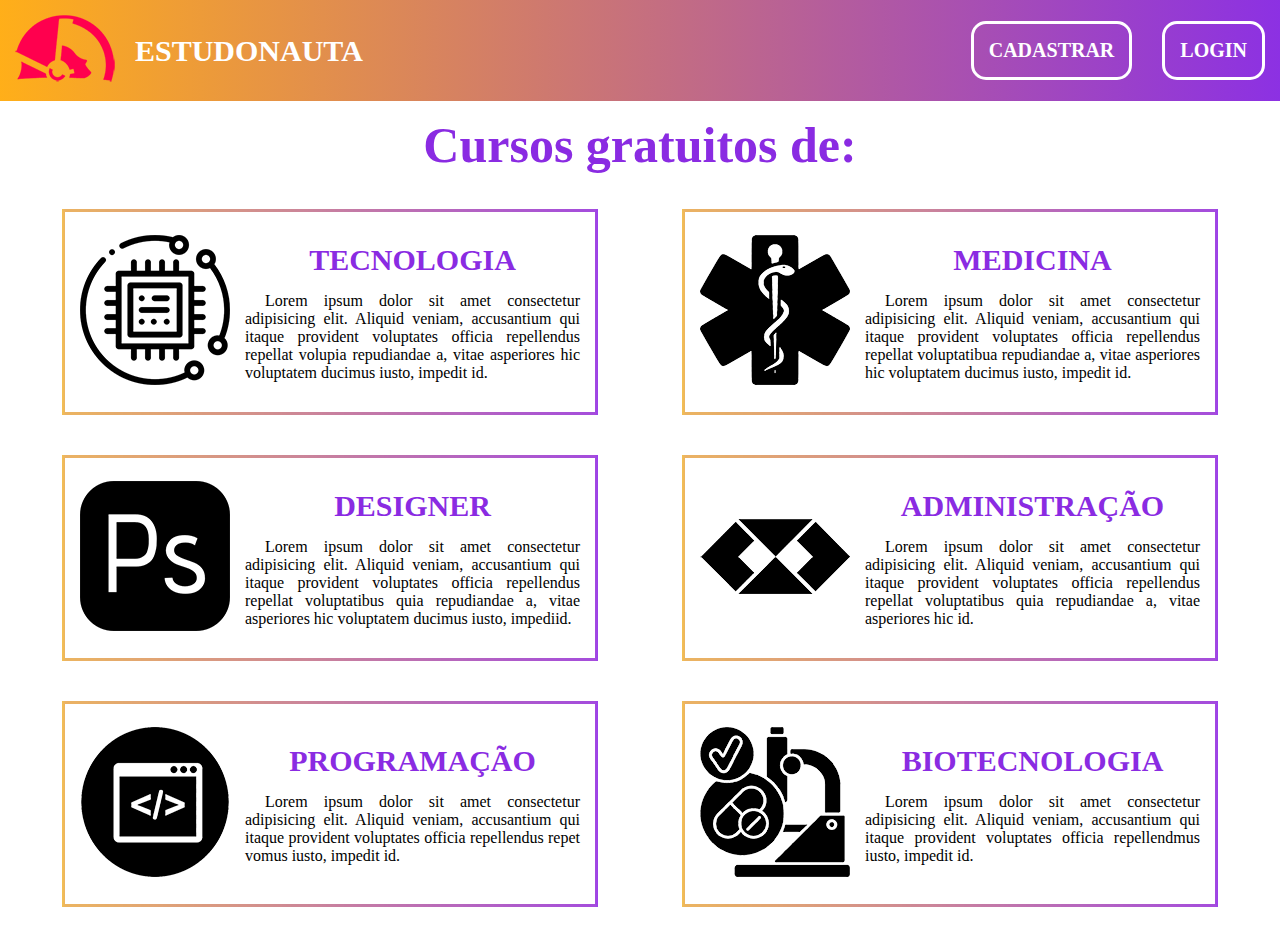
<file: index.html>
<!DOCTYPE html>
<html lang="pt-br">
<head>
    <meta charset="UTF-8">
    <meta http-equiv="X-UA-Compatible" content="IE=edge">
    <meta name="viewport" content="width=device-width, initial-scale=1.0">
    <link rel="stylesheet" href="estilo/style.css">
    <title>Estudonauta</title>
</head>
<body>
    <header>
        <!--Configurando o cabeçalho-->
        <a href="index.html">
            <div class="caixa-um-foto-nome">
                <div class="dentro-foto">
                    <img src="midia/logo-original.png" alt="">
                </div>
                <div class="dentro-nome">
                    <p>ESTUDONAUTA</p>
                </div>
            </div>
        </a>
        <div class="caixa-dois-menu">
            <a href="cadastro.html">
                <div class="cadastro">
                    <p>CADASTRAR</p>
                </div>
            </a>
            <a href="login.html">
                <div class="login">
                    <P>LOGIN</P>
                </div>
            </a>
        </div>
    </header>
    <!--configurado o cabeçalho-->
    <div class="titulo-pagina">
        <h1>Cursos gratuitos de:</h1>
    </div>
    <!--Configurando o meno com caixas-->
    <div class="meio">
        <div class="quadro">
            <div class="quadro-foto">
                <img src="midia/tecnologia-150.png" alt="">
            </div>
            <div class="quadro-texto">
                <div class="titulo">
                    <h1>TECNOLOGIA</h1>
                </div>
                <div class="texto">
                    <p>Lorem ipsum dolor sit amet consectetur adipisicing elit. Aliquid veniam, accusantium qui itaque provident voluptates officia repellendus repellat volupia repudiandae a, vitae asperiores hic voluptatem ducimus iusto, impedit id.</p>
                </div>
            </div>
        </div>

        <div class="quadro">
            <div class="quadro-foto">
                <img src="midia/medicina-150.png" alt="">
            </div>
            <div class="quadro-texto">
                <div class="titulo">
                    <h1>MEDICINA</h1>
                </div>
                <div class="texto">
                    <p>Lorem ipsum dolor sit amet consectetur adipisicing elit. Aliquid veniam, accusantium qui itaque provident voluptates officia repellendus repellat voluptatibua repudiandae a, vitae asperiores hic voluptatem ducimus iusto, impedit id.</p>
                </div>
            </div>
        </div>
    </div>
    <div class="meio">
        <div class="quadro">
            <div class="quadro-foto">
                <img src="midia/photo.png" alt="">
            </div>
            <div class="quadro-texto">
                <div class="titulo">
                    <h1>DESIGNER</h1>
                </div>
                <div class="texto">
                    <p>Lorem ipsum dolor sit amet consectetur adipisicing elit. Aliquid veniam, accusantium qui itaque provident voluptates officia repellendus repellat voluptatibus quia repudiandae a, vitae asperiores hic voluptatem ducimus iusto, impediid.</p>
                </div>
            </div>
        </div>

        <div class="quadro">
            <div class="quadro-foto">
                <img src="midia/adm.png" alt="">
            </div>
            <div class="quadro-texto">
                <div class="titulo">
                    <h1>ADMINISTRAÇÃO</h1>
                </div>
                <div class="texto">
                    <p>Lorem ipsum dolor sit amet consectetur adipisicing elit. Aliquid veniam, accusantium qui itaque provident voluptates officia repellendus repellat voluptatibus quia repudiandae a, vitae asperiores hic  id.</p>
                </div>
            </div>
        </div>
    </div>
    <div class="meio">
        <div class="quadro">
            <div class="quadro-foto">
                <img src="midia/programa.png" alt="">
            </div>
            <div class="quadro-texto">
                <div class="titulo">
                    <h1>PROGRAMAÇÃO</h1>
                </div>
                <div class="texto">
                    <p>Lorem ipsum dolor sit amet consectetur adipisicing elit. Aliquid veniam, accusantium qui itaque provident voluptates officia repellendus repet vomus iusto, impedit id.</p>
                </div>
            </div>
        </div>

        <div class="quadro">
            <div class="quadro-foto">
                <img src="midia/bio.png" alt="">
            </div>
            <div class="quadro-texto">
                <div class="titulo">
                    <h1>BIOTECNOLOGIA</h1>
                </div>
                <div class="texto">
                    <p>Lorem ipsum dolor sit amet consectetur adipisicing elit. Aliquid veniam, accusantium qui itaque provident voluptates officia repellendmus iusto, impedit id.</p>
                </div>
            </div>
        </div>
    </div>
    <footer>

    </footer>
</body>
</html>
</file>
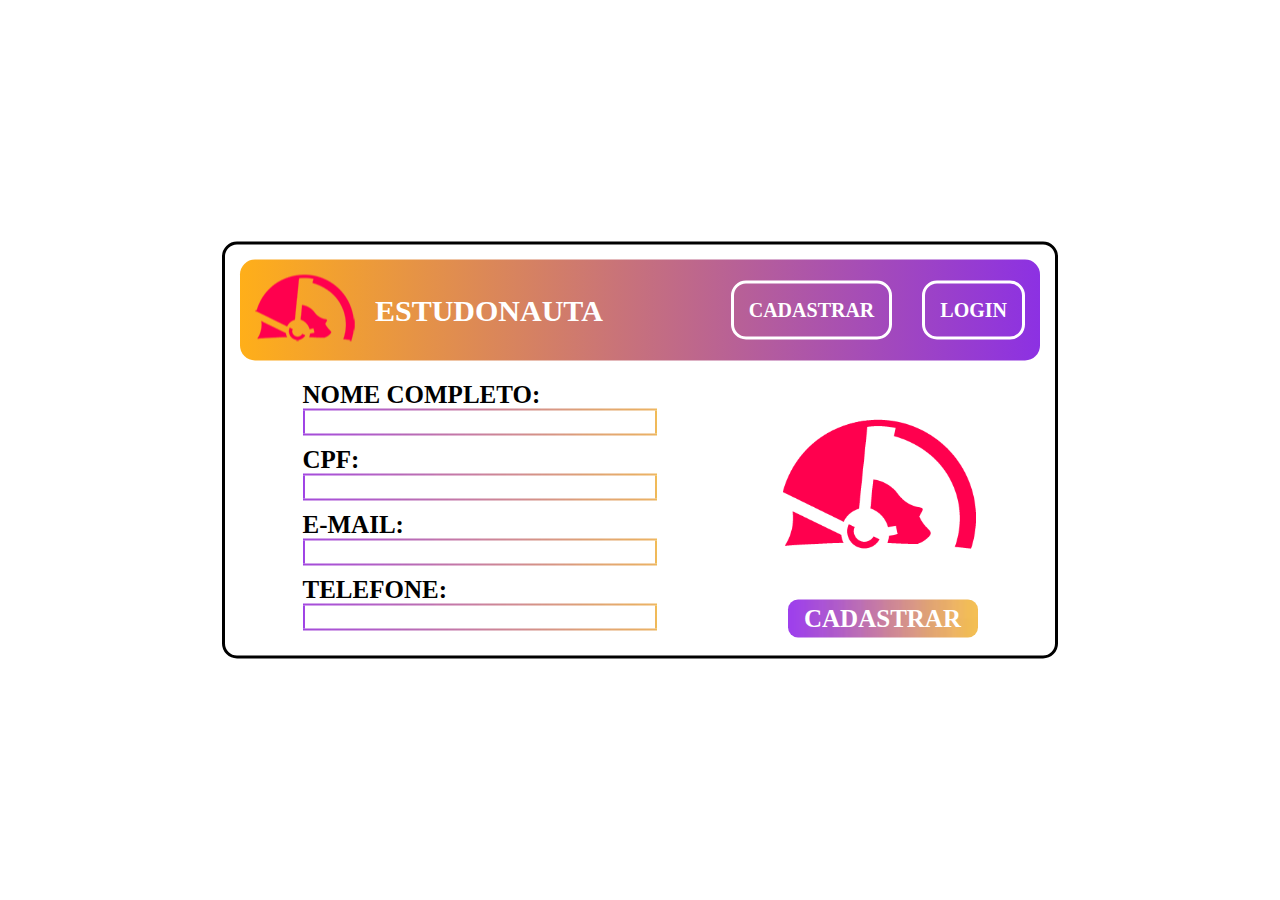
<file: cadastro.html>
<!DOCTYPE html>
<html lang="pt-br">
<head>
    <meta charset="UTF-8">
    <meta http-equiv="X-UA-Compatible" content="IE=edge">
    <meta name="viewport" content="width=device-width, initial-scale=1.0">
    <title>CADASTRAR</title>
    <link rel="stylesheet" href="estilo/style-cadastro.css">
</head>
<body>
    <div class="painel">
        <div class="cabeca">
            <!--Configurando o cabeçalho-->
            <a href="index.html">
                <div class="caixa-um-foto-nome">
                    <div class="dentro-foto">
                        <img src="midia/logo-original.png" alt="">
                    </div>
                    <div class="dentro-nome">
                        <p>ESTUDONAUTA</p>
                    </div>
                </div>
            </a>
            <div class="caixa-dois-menu">
                <a href="cadastro.html">
                    <div class="cadastro">
                        <p>CADASTRAR</p>
                    </div>
                </a>
                <a href="login.html">
                    <div class="login">
                        <P>LOGIN</P>
                    </div>
                </a>
            </div>
        </div>
        <main>
            <div class="pt-dois">
                <form>
                    <p>NOME COMPLETO:</p>
                    <input type="text">
                    <p>CPF:</p>
                    <input type="text">
                    <p>E-MAIL:</p>
                    <input type="text">
                    <p>TELEFONE:</p>
                    <input type="text">
                </form>
            </div>
            <div class="pt-um">
                <div class="foto">
                    <img class="foto-logo-grande" src="midia/logo300px.png" alt="">
                </div>
                <div class="logar">
                    <p>CADASTRAR</p>
                </div>
            </div>
        </main>
    </div>
</body>
</html>
</file>
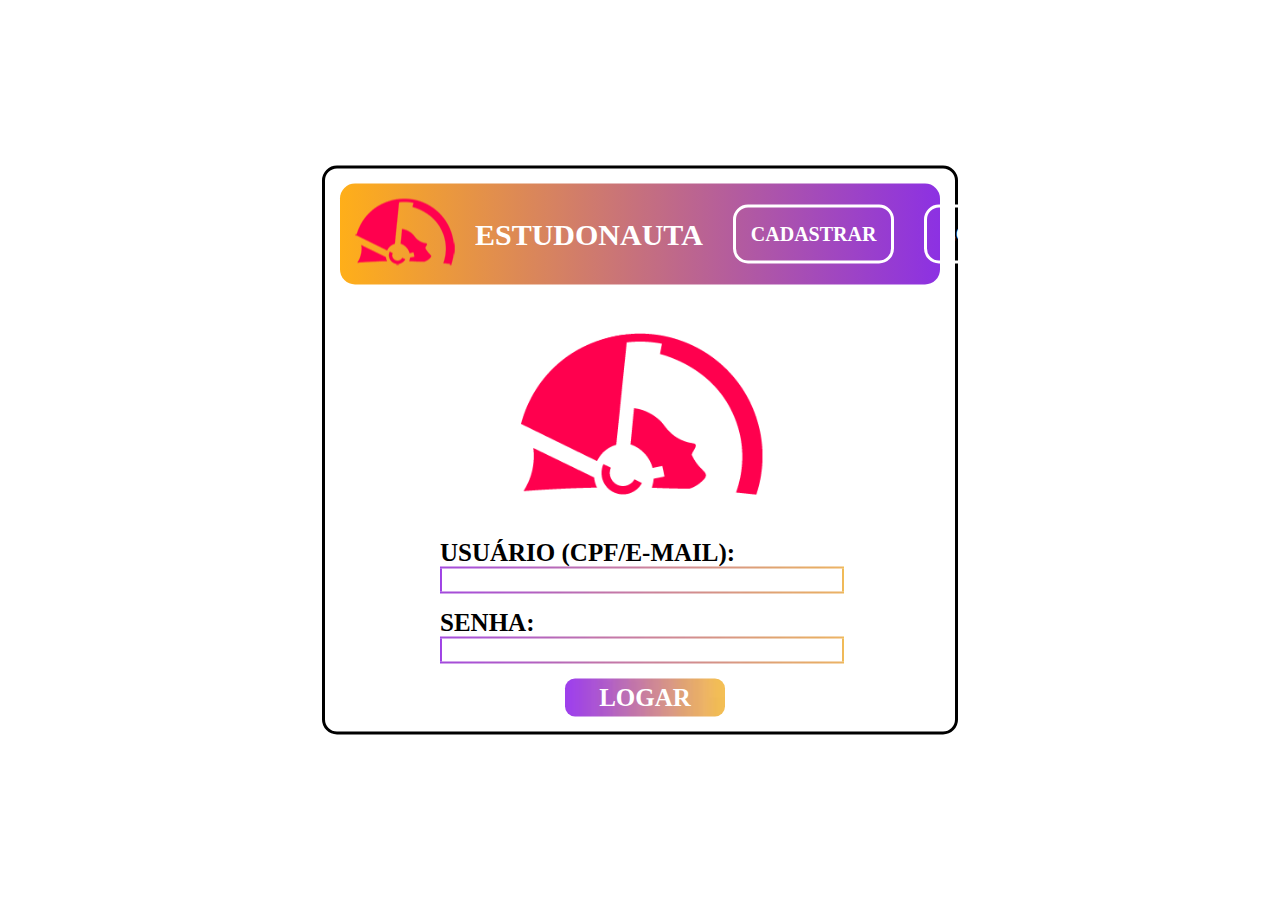
<file: login.html>
<!DOCTYPE html>
<html lang="pt-br">
<head>
    <meta charset="UTF-8">
    <meta http-equiv="X-UA-Compatible" content="IE=edge">
    <meta name="viewport" content="width=device-width, initial-scale=1.0">
    <title>LOGIN</title>
    <link rel="stylesheet" href="estilo/style-login.css">
</head>
<body>
    <div class="painel">
        <div class="cabeca">
            <!--Configurando o cabeçalho-->
            <a href="index.html">
                <div class="caixa-um-foto-nome">
                    <div class="dentro-foto">
                        <img src="midia/logo-original.png" alt="">
                    </div>
                    <div class="dentro-nome">
                        <p>ESTUDONAUTA</p>
                    </div>
                </div>
            </a>
            <div class="caixa-dois-menu">
                <a href="cadastro.html">
                    <div class="cadastro">
                        <p>CADASTRAR</p>
                    </div>
                </a>
                <a href="login.html">
                    <div class="login">
                        <P>LOGIN</P>
                    </div>
                </a>
            </div>
        </div>
        <main>
            <div class="foto">
                <img class="foto-logo-grande" src="midia/logo300px.png" alt="">
            </div>
            <form>
                <p>USUÁRIO (CPF/E-MAIL):</p>
                <input type="text" id="espaco">
                <p>SENHA:</p>
                <input type="password">
            </form>
            <div class="logar">
                <p>LOGAR</p>
            </div>
        </main>
    </div>
</body>
</html>
</file>
<file: estilo/style.css>
@charset "UTF-8";

*{
    padding: 0;
    margin: 0;
}

header{
    background-image: linear-gradient(to left, rgba(137, 43, 226, 0.971), rgba(255, 166, 0, 0.900));
    display: flex;
    justify-content: space-between;
    align-items: center;
    margin-bottom: 15px;
}

header a{
    text-decoration: none;
}

.titulo-pagina{
    text-align: center;
    font-weight: 800;
    font-size: 25px;
    margin-bottom: 15px;
    color: blueviolet;
}

/*Configurando a foto + logo*/
.caixa-um-foto-nome{
    display: flex;
    align-items: center;
    padding: 15px;
    color: rgb(255, 255, 255);
}

.caixa-um-foto-nome:hover{
    cursor: pointer;
}
.caixa-um-foto-nome .dentro-foto{
    margin-right: 20px;
}

.caixa-um-foto-nome .dentro-nome{
    font-weight: 900;
    font-size: 30px;
}


/*Configurando os 2 botões (cadastro + login)*/
.caixa-dois-menu{
    display: flex;
    padding: 15px;
    color: rgb(255, 255, 255);
}
.caixa-dois-menu a{
    text-decoration: none;
    color: black;
}
.caixa-dois-menu .cadastro{
    border: 3px solid #ffffff;
    border-image-slice: 10;
    padding: 15px;
    margin-right: 30px;
    border-radius: 15px;
    font-weight: 800;
    font-size: 20px;
    transition: 250ms;
}
.caixa-dois-menu .cadastro:hover{
    cursor: pointer;
    border-image-slice: 10;
    transition: 250ms;
    box-shadow: 5px 5px 10px black;
}
.caixa-dois-menu .login{
    border: 3px solid #ffffff;
    border-image-slice: 10;
    padding: 15px;
    border-radius: 15px;
    font-weight: 800;
    font-size: 20px;
    transition: 250ms;
}
.caixa-dois-menu .login:hover{
    cursor: pointer;
    border-image-slice: 10;
    transition: 250ms;
    box-shadow: 5px 5px 10px black;
}

.caixa-dois-menu a{
    color: white;
}

/*Configurando os quadros*/
.meio{
    display: flex;
    padding: 20px;
    justify-content: space-around;
}
.quadro{
    border: 3px solid black;
    border-image: url('../midia/laranja-roxo.png');
    border-image-slice: 10;
    width: 500px;
    height: 170px;
    display: flex;
    padding: 15px;
    align-items: center;
    transition: 250ms;
}
.quadro:hover{
    border-image: url('../midia/roxo-laranja.jpg');
    border-image-slice: 10;
    transition: 250ms;
    cursor: pointer;
    box-shadow: 1px 1px 10px black;
}
.quadro-texto{
    margin-left: 15px;
}
.quadro-texto .titulo{
    text-align: center;
    font-weight: 800;
    font-size: 15px;
    margin-bottom: 15px;
    color: blueviolet;
}
.quadro-texto .texto{
    text-align: justify;
    text-indent: 20px;
}
</file>
<file: estilo/style-cadastro.css>
@charset "UTF-8";

*{
    padding: 0;
    margin: 0;
}

div.cabeca{
    background-image: linear-gradient(to left, rgba(137, 43, 226, 0.971), rgba(255, 166, 0, 0.900));
    display: flex;
    justify-content: space-between;
    align-items: center;
    border-radius:  15px;
    width: 100%;
    margin-bottom: 20px;
}

div.cabeca a{
    text-decoration: none;
}

.titulo-pagina{
    text-align: center;
    font-weight: 800;
    font-size: 25px;
    margin-bottom: 15px;
    color: blueviolet;
}

/*Configurando a foto + logo*/
.caixa-um-foto-nome{
    display: flex;
    align-items: center;
    padding: 15px;
    color: rgb(255, 255, 255);
}

.caixa-um-foto-nome:hover{
    cursor: pointer;
}
.caixa-um-foto-nome .dentro-foto{
    margin-right: 20px;
}

.caixa-um-foto-nome .dentro-nome{
    font-weight: 900;
    font-size: 30px;
}


/*Configurando os 2 botões (cadastro + login)*/
.caixa-dois-menu{
    display: flex;
    padding: 15px;
    color: rgb(255, 255, 255);
}
.caixa-dois-menu a{
    text-decoration: none;
    color: black;
}
.caixa-dois-menu .cadastro{
    border: 3px solid #ffffff;
    border-image-slice: 10;
    padding: 15px;
    margin-right: 30px;
    border-radius: 15px;
    font-weight: 800;
    font-size: 20px;
    transition: 250ms;
}
.caixa-dois-menu .cadastro:hover{
    cursor: pointer;
    border-image-slice: 10;
    transition: 250ms;
    box-shadow: 5px 5px 10px black;
}
.caixa-dois-menu .login{
    border: 3px solid #ffffff;
    border-image-slice: 10;
    padding: 15px;
    border-radius: 15px;
    font-weight: 800;
    font-size: 20px;
    transition: 250ms;
}
.caixa-dois-menu .login:hover{
    cursor: pointer;
    border-image-slice: 10;
    transition: 250ms;
    box-shadow: 5px 5px 10px black;
}

.caixa-dois-menu a{
    color: white;
}

/*Configurando o painel*/
.painel{
    border: 3px solid black;
    width: 800px;
    position: absolute;
    top: 50%;
    left: 50%;
    transform: translate(-50%, -50%);
    border-radius: 15px;
    padding: 15px;
    
}


.painel main{
    display: flex;
    justify-content: space-around;
    justify-items: center;
}

main .pt-dois{
    justify-content: center;
    justify-items: center;
    display: flex;
}

.foto{
    text-align: center;
}

.foto img{
    width: 200px;
}

div.pt-dois form{
    width: 350px;
    margin: auto;
}

div.pt-dois form p{
    font-size: 25px;
    font-weight: 800;
}

div.pt-dois form input{
    font-size: 20px;
    width: 100%;
    border-image: url('../midia/roxo-laranja.jpg');
    border-image-slice: 10;
    margin-bottom: 10px;
}

#espaco{
    margin-bottom: 15px;
}

.logar{
    width: 180px;
    margin: auto;
    margin-top: 15px;
    
}

.logar p:hover{
    transition: 250ms;
    box-shadow: 5px 5px 10px black;
    cursor: pointer;
}

.logar p{
    background-image: url(../midia/roxo-laranja.jpg);
    background-repeat: no-repeat;
    background-position: center;
    background-size: cover;
    color: white;
    text-align: center;
    font-size: 25px;
    width: 180px;
    border-radius: 10px;
    font-weight: 800;
    padding: 5px;
    transition: 250ms;
}
</file>
<file: estilo/style-login.css>
@charset "UTF-8";

*{
    padding: 0;
    margin: 0;
}

div.cabeca{
    background-image: linear-gradient(to left, rgba(137, 43, 226, 0.971), rgba(255, 166, 0, 0.900));
    display: flex;
    justify-content: space-between;
    align-items: center;
    border-radius:  15px;
    width: 100%;
}

div.cabeca a{
    text-decoration: none;
}

.titulo-pagina{
    text-align: center;
    font-weight: 800;
    font-size: 25px;
    margin-bottom: 15px;
    color: blueviolet;
}

/*Configurando a foto + logo*/
.caixa-um-foto-nome{
    display: flex;
    align-items: center;
    padding: 15px;
    color: rgb(255, 255, 255);
}

.caixa-um-foto-nome:hover{
    cursor: pointer;
}
.caixa-um-foto-nome .dentro-foto{
    margin-right: 20px;
}

.caixa-um-foto-nome .dentro-nome{
    font-weight: 900;
    font-size: 30px;
}


/*Configurando os 2 botões (cadastro + login)*/
.caixa-dois-menu{
    display: flex;
    padding: 15px;
    color: rgb(255, 255, 255);
}
.caixa-dois-menu a{
    text-decoration: none;
    color: black;
}
.caixa-dois-menu .cadastro{
    border: 3px solid #ffffff;
    border-image-slice: 10;
    padding: 15px;
    margin-right: 30px;
    border-radius: 15px;
    font-weight: 800;
    font-size: 20px;
    transition: 250ms;
}
.caixa-dois-menu .cadastro:hover{
    cursor: pointer;
    border-image-slice: 10;
    transition: 250ms;
    box-shadow: 5px 5px 10px black;
}
.caixa-dois-menu .login{
    border: 3px solid #ffffff;
    border-image-slice: 10;
    padding: 15px;
    border-radius: 15px;
    font-weight: 800;
    font-size: 20px;
    transition: 250ms;
}
.caixa-dois-menu .login:hover{
    cursor: pointer;
    border-image-slice: 10;
    transition: 250ms;
    box-shadow: 5px 5px 10px black;
}

.caixa-dois-menu a{
    color: white;
}

/*Configurando o painel*/
.painel{
    border: 3px solid black;
    max-width: 600px;
    position: absolute;
    top: 50%;
    left: 50%;
    transform: translate(-50%, -50%);
    border-radius: 15px;
    padding: 15px;
}

.foto{
    text-align: center;
}

.foto img{
    width: 250px;
}

form{
    width: 400px;
    margin: auto;
}

form p{
    font-size: 25px;
    font-weight: 800;
}

form input{
    font-size: 20px;
    width: 100%;
    border-image: url('../midia/roxo-laranja.jpg');
    border-image-slice: 10;
}

#espaco{
    margin-bottom: 15px;
}

.logar{
    width: 150px;
    margin: auto;
    margin-top: 15px;
    
}

.logar p:hover{
    transition: 250ms;
    box-shadow: 5px 5px 10px black;
    cursor: pointer;
}

.logar p{
    background-image: url(../midia/roxo-laranja.jpg);
    background-repeat: no-repeat;
    background-position: center;
    background-size: cover;
    color: white;
    text-align: center;
    font-size: 25px;
    width: 150px;
    border-radius: 10px;
    font-weight: 800;
    padding: 5px;
    transition: 250ms;
}
</file>
